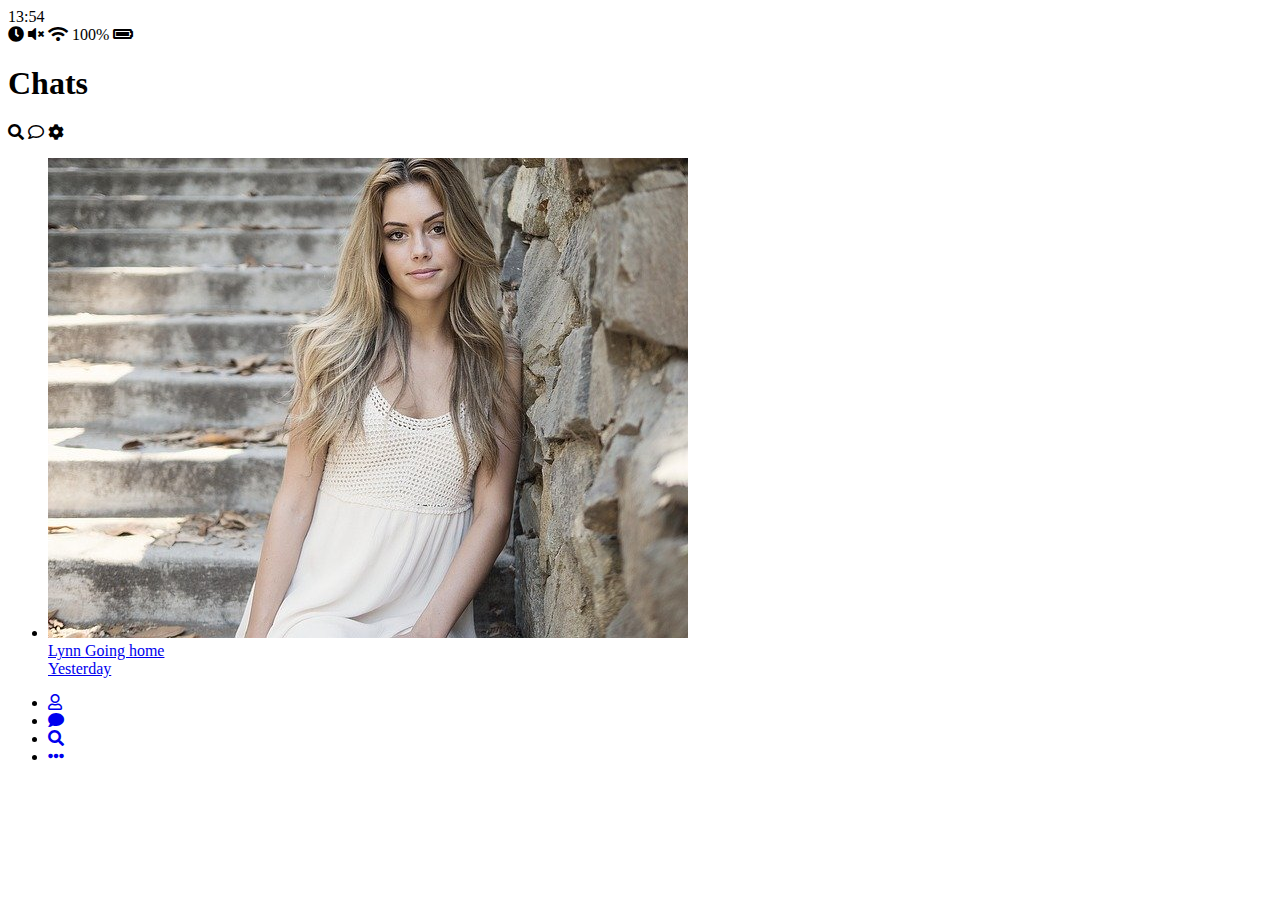
<file: index.html>
<!DOCTYPE html>
<html lang="en">
  <head>
    <meta charset="UTF-8" />
    <meta name="viewport" content="width=device-width, initial-scale=1.0" />
    <link
      rel="stylesheet"
      href="https://cdnjs.cloudflare.com/ajax/libs/font-awesome/5.8.2/css/all.min.css"
    />
    <title>Chat | Kakao Clone</title>
  </head>
  <body>
    <!-- status-bar -->
    <div class="status-bar">
      <div class="status-bar__column">
        <span class="status-bar__clock">13:54</span>
      </div>
      <div class="status-bar__column">
        <i class="fas fa-clock"></i>
        <i class="fas fa-volume-mute"></i>
        <i class="fas fa-wifi"></i>
        <span class="stsus-bar__battery-level">100%</span>
        <i class="fas fa-battery-full"></i>
      </div>
    </div>
    <!-- /status-bar -->
    <!-- header -->
    <header class="header">
      <div class="header__header-column">
        <h1 class="header__title">Chats</h1>
      </div>
      <div class="header__header-column">
        <span class="header__icon">
          <i class="fas fa-search"></i>
        </span>
        <span class="header__icon">
          <i class="far fa-comment"></i>
        </span>
        <span class="header__icon">
          <i class="fas fa-cog"></i>
        </span>
      </div>
    </header>
    <!-- /header -->
    <!-- main -->
    <main class="chats">
      <ul class="chats__list">
        <li class="chats__chat chat">
          <a href="chat.html">
            <div class="chat__column">
              <img class="chat__avatar g-avatar" src="img/avatar.jpg" alt="" />
              <div class="chat__content">
                <span class="chat__username">
                  Lynn
                </span>
                <span class="chat__preview">Going home</span>
              </div>
            </div>
            <div class="chat__column">
              <span class="chat__timestamp">Yesterday</span>
            </div>
          </a>
        </li>
      </ul>
    </main>
    <!-- /main -->
    <!-- nav -->
    <nav class="nav">
      <ul class="nav__list">
        <li class="nav__list-item">
          <a href="friends.html" class="nav__list-link"
            ><i class="far fa-user"></i
          ></a>
        </li>
        <li class="nav__list-item">
          <a href="index.html" class="nav__list-link"
            ><i class="fas fa-comment"></i
          ></a>
        </li>
        <li class="nav__list-item">
          <a href="find.html" class="nav__list-link"
            ><i class="fas fa-search"></i
          ></a>
        </li>
        <li class="nav__list-item">
          <a href="more.html" class="nav__list-link"
            ><i class="fas fa-ellipsis-h"></i
          ></a>
        </li>
      </ul>
    </nav>
    <!-- /nav -->
  </body>
</html>
</file>
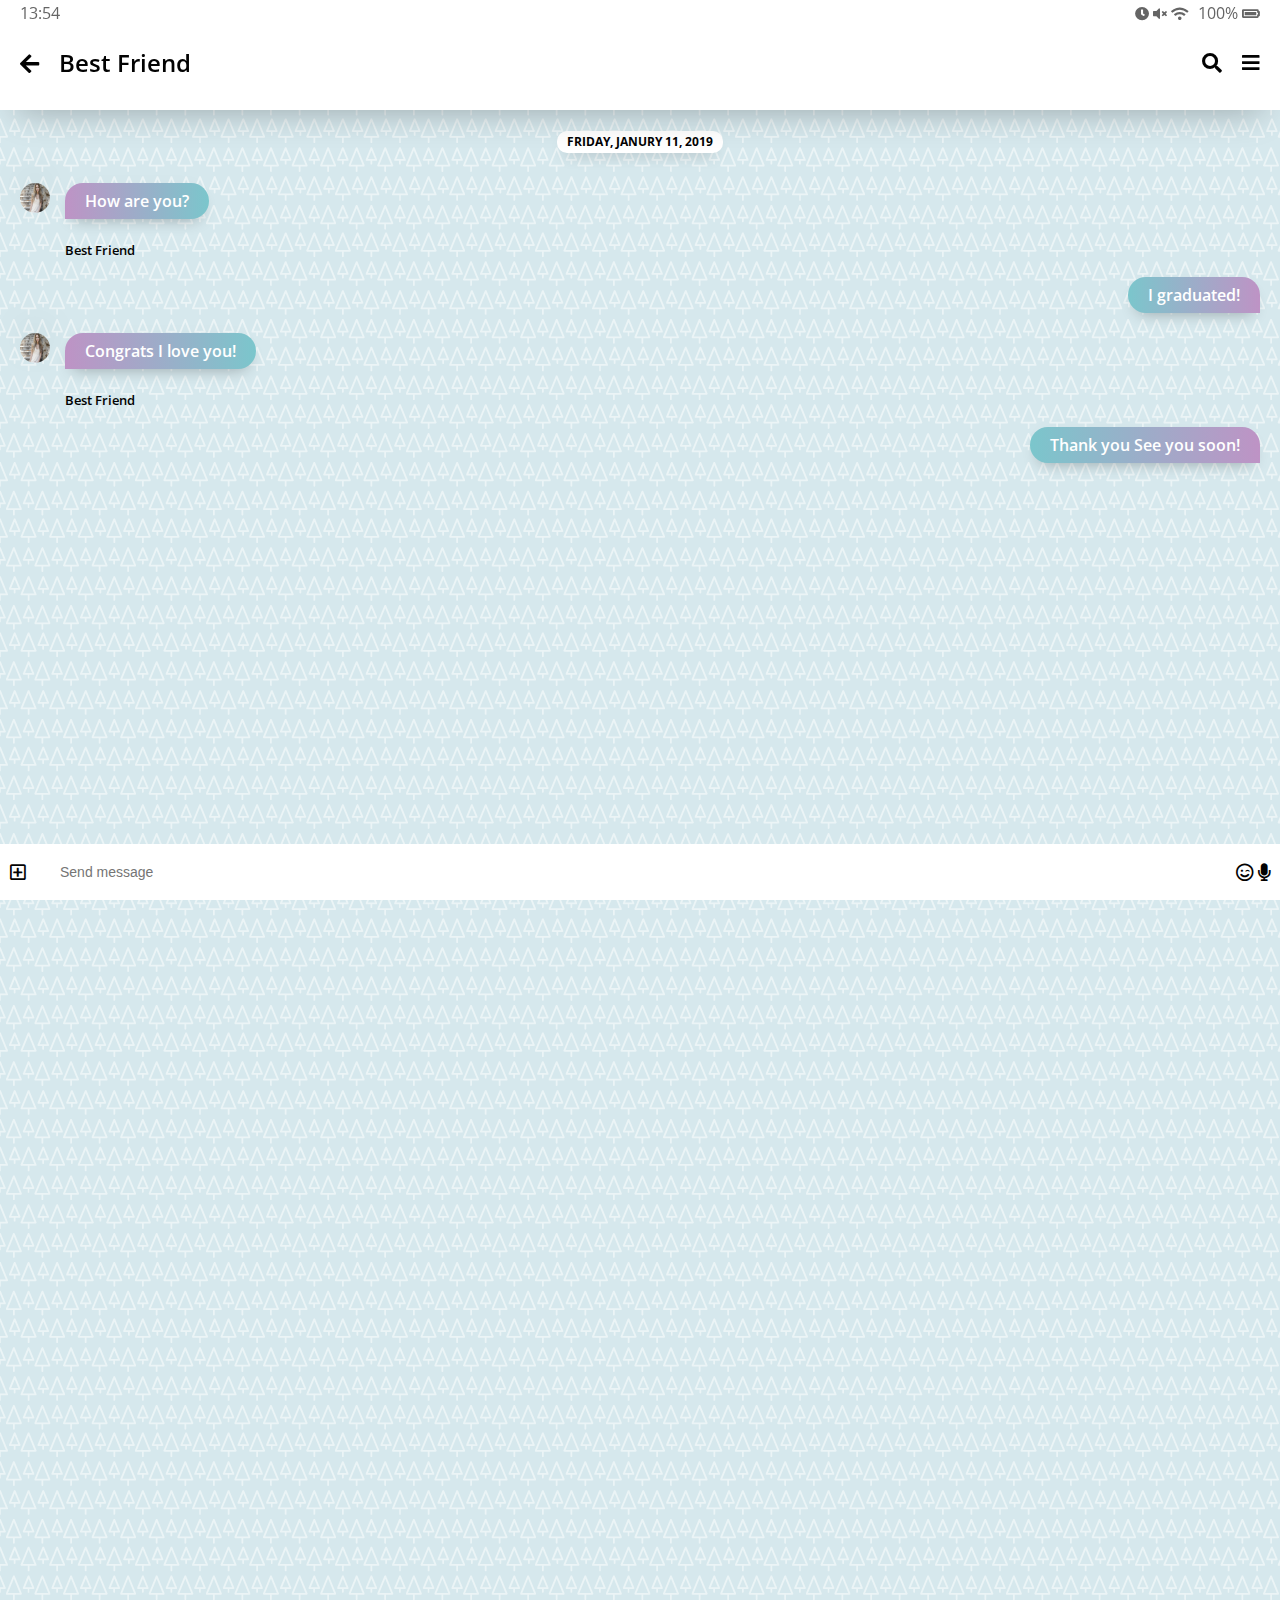
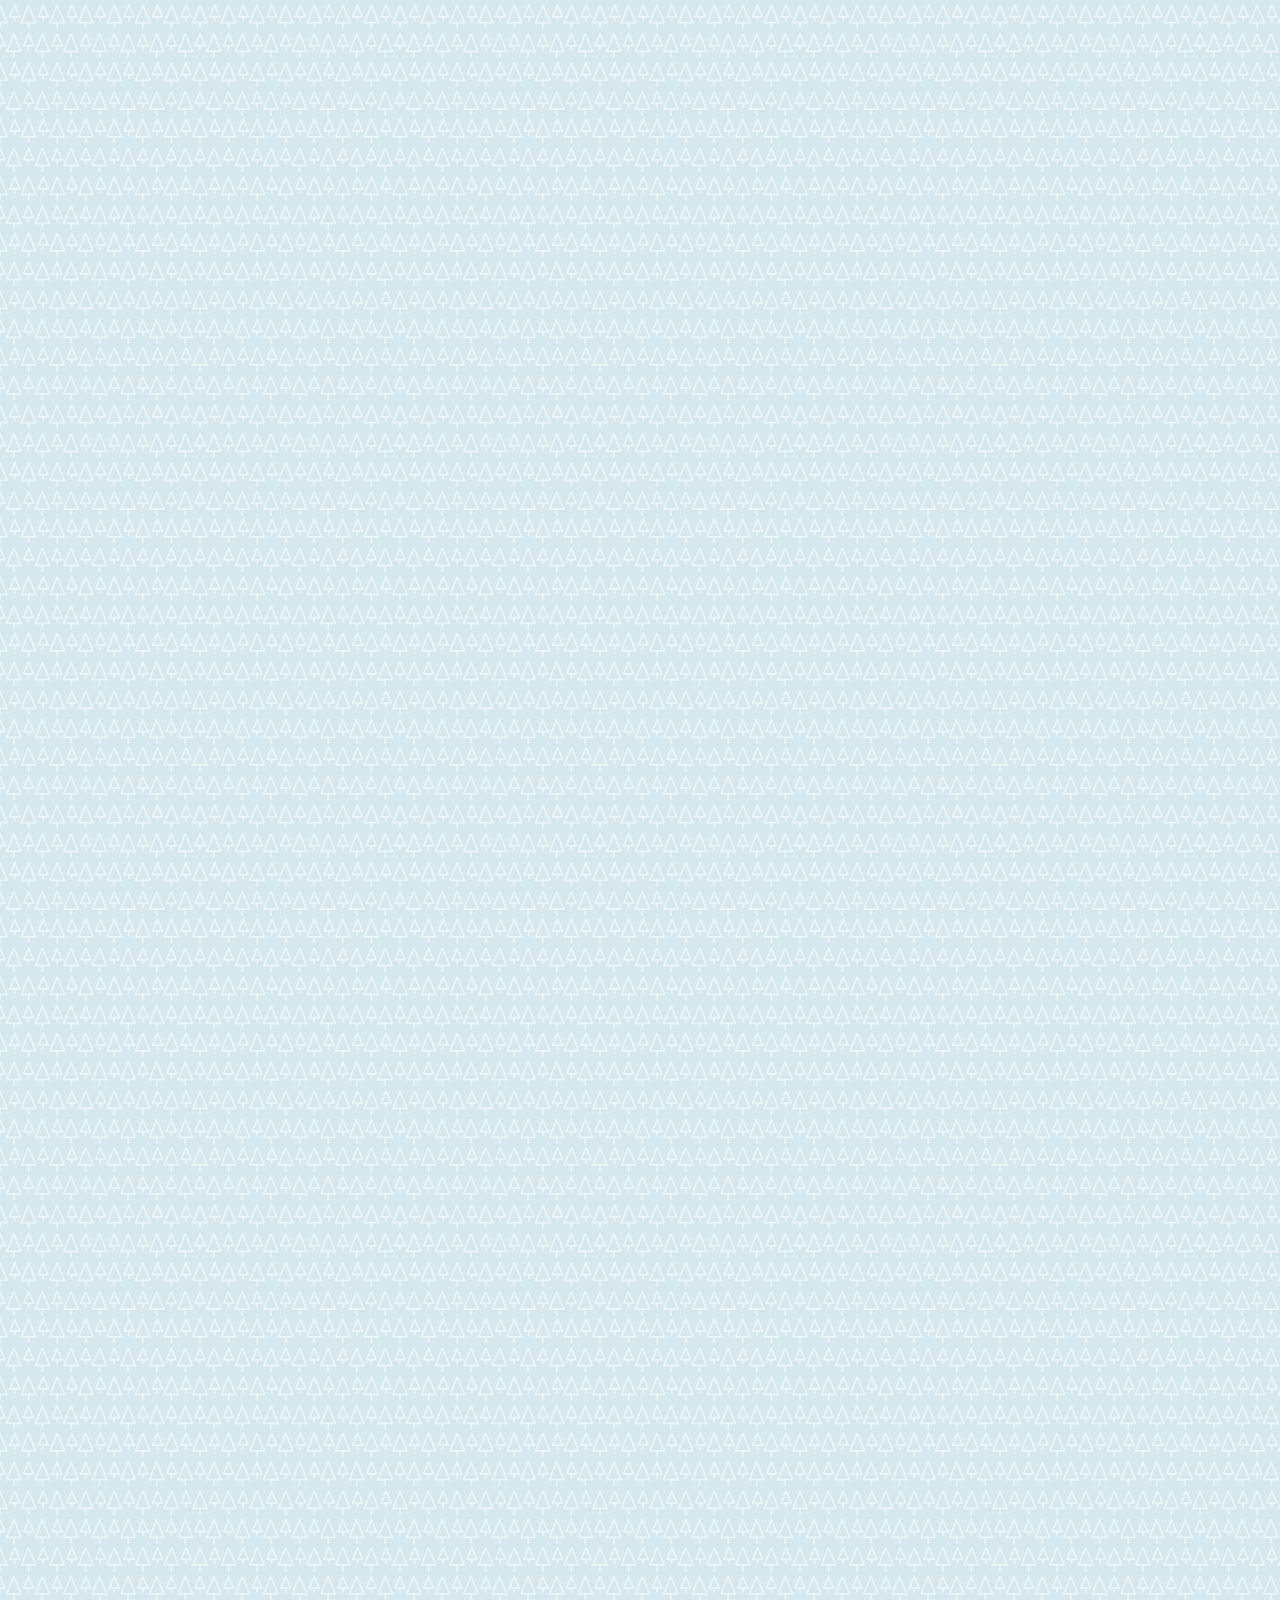
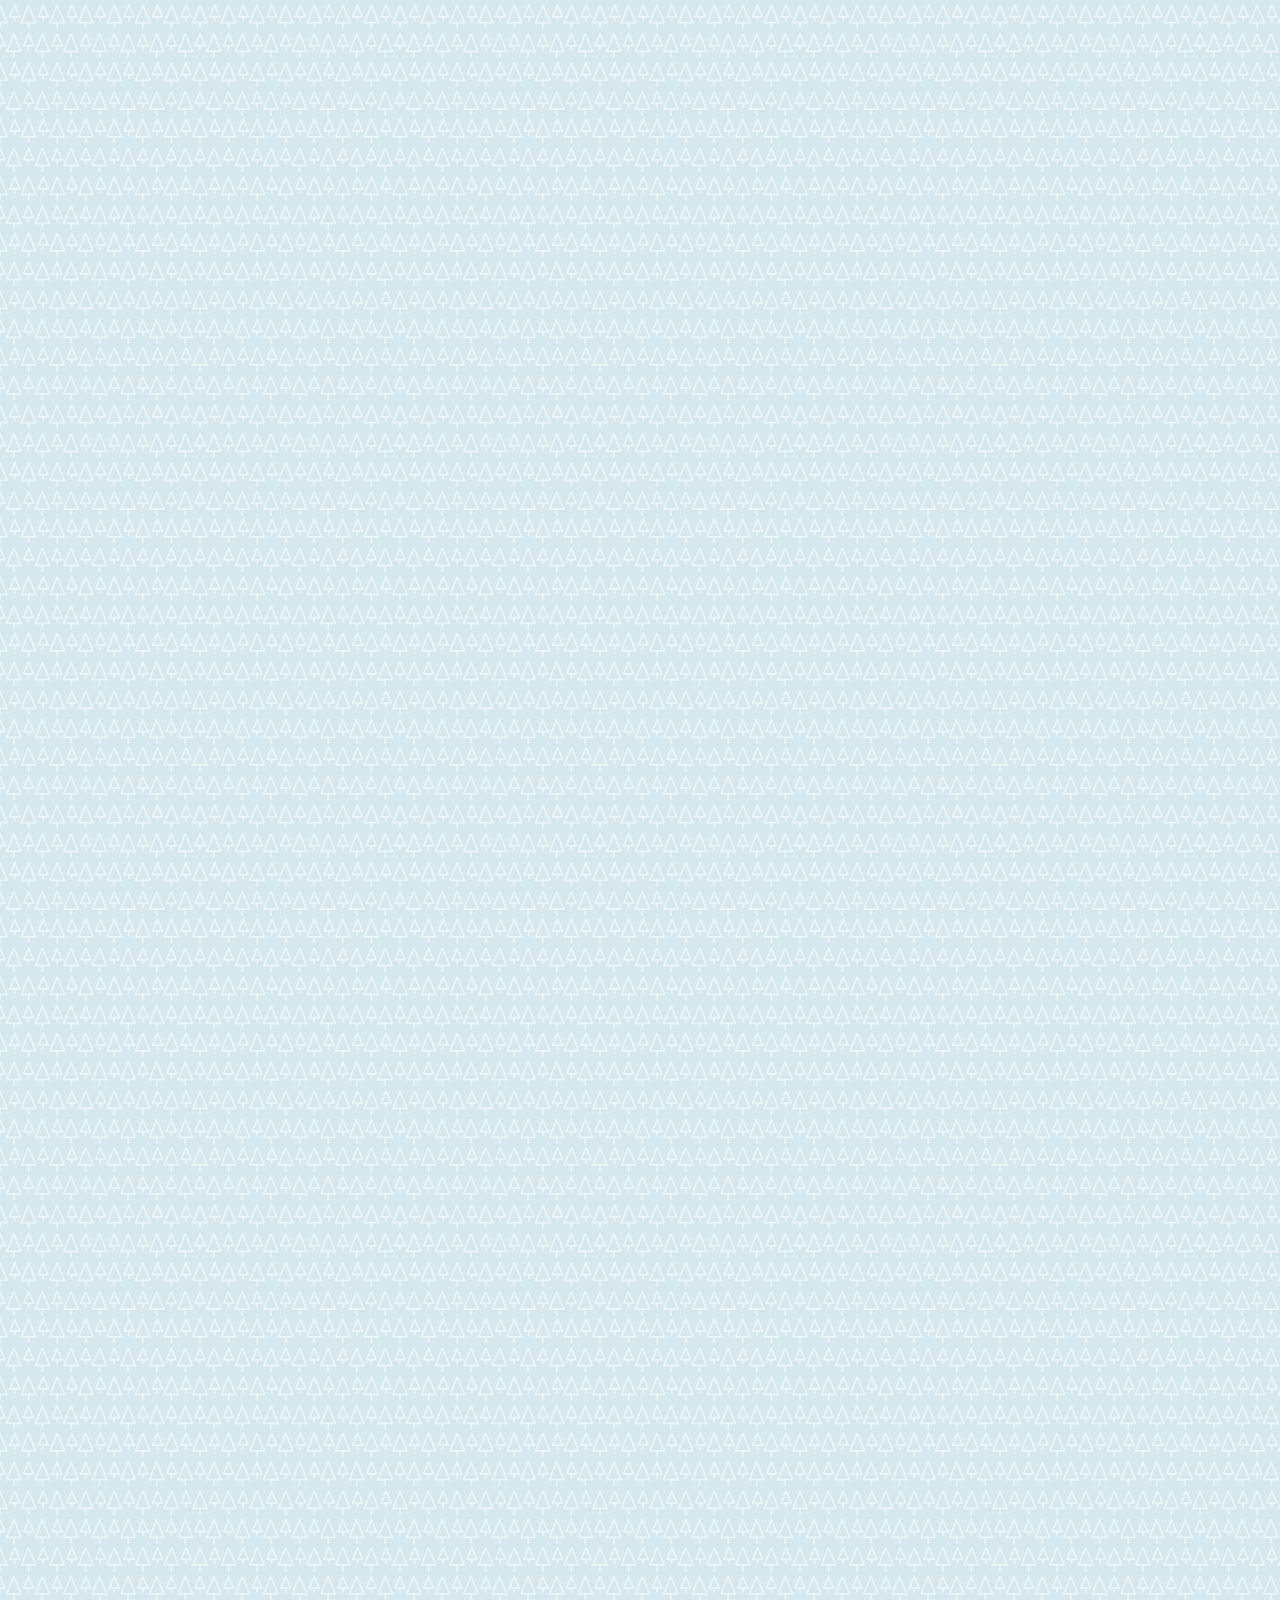
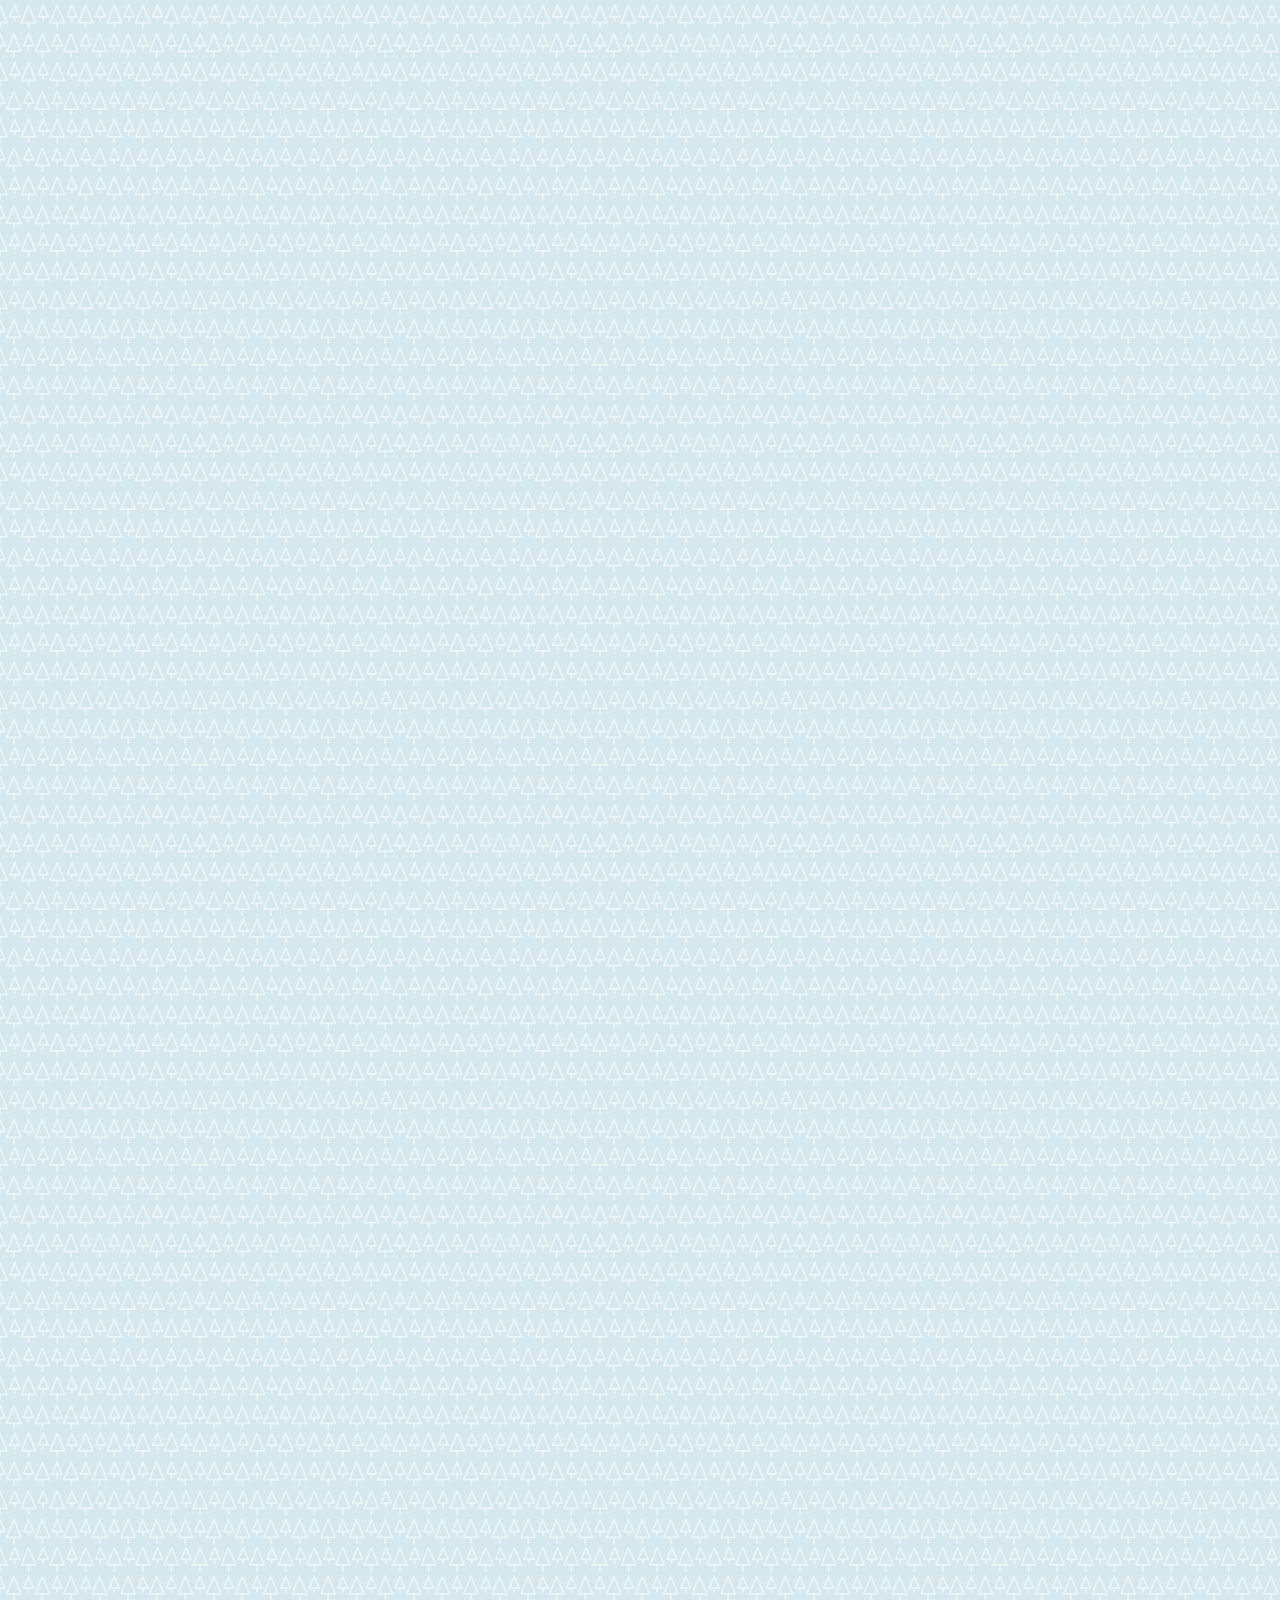
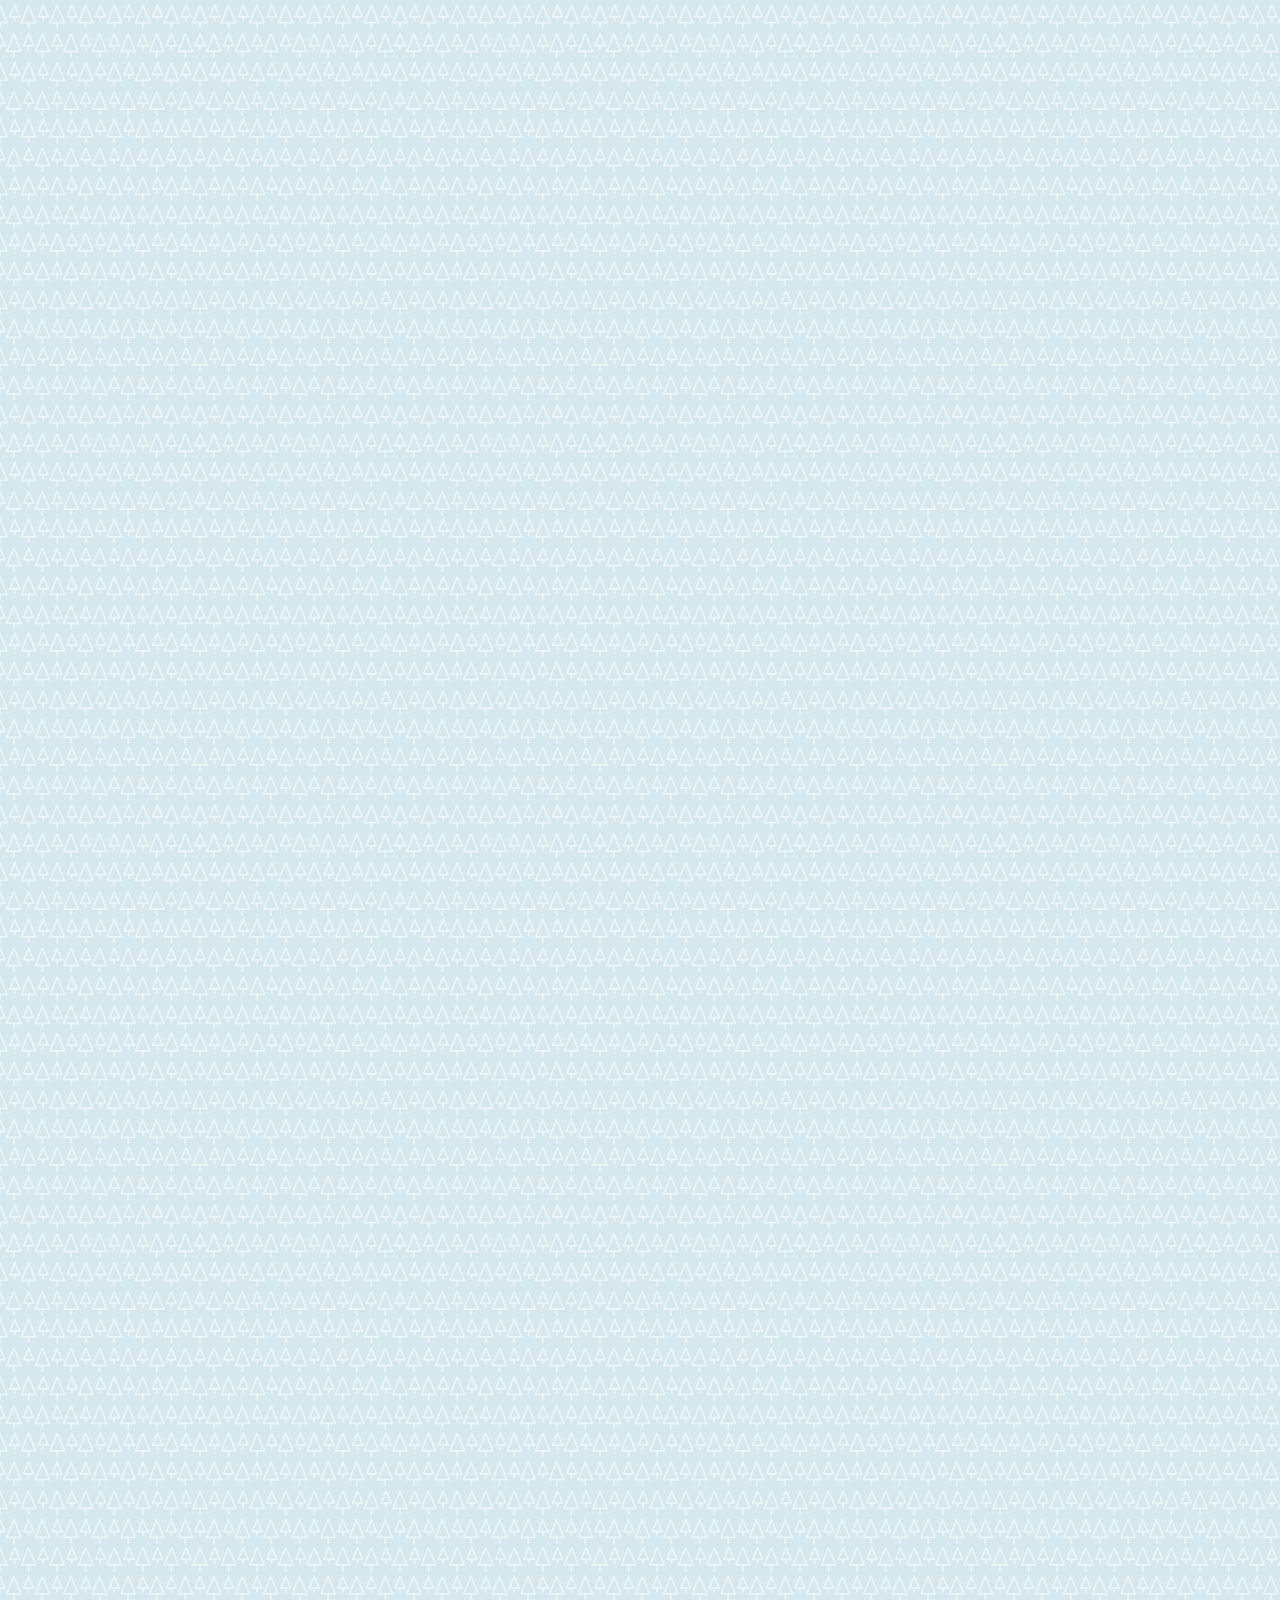
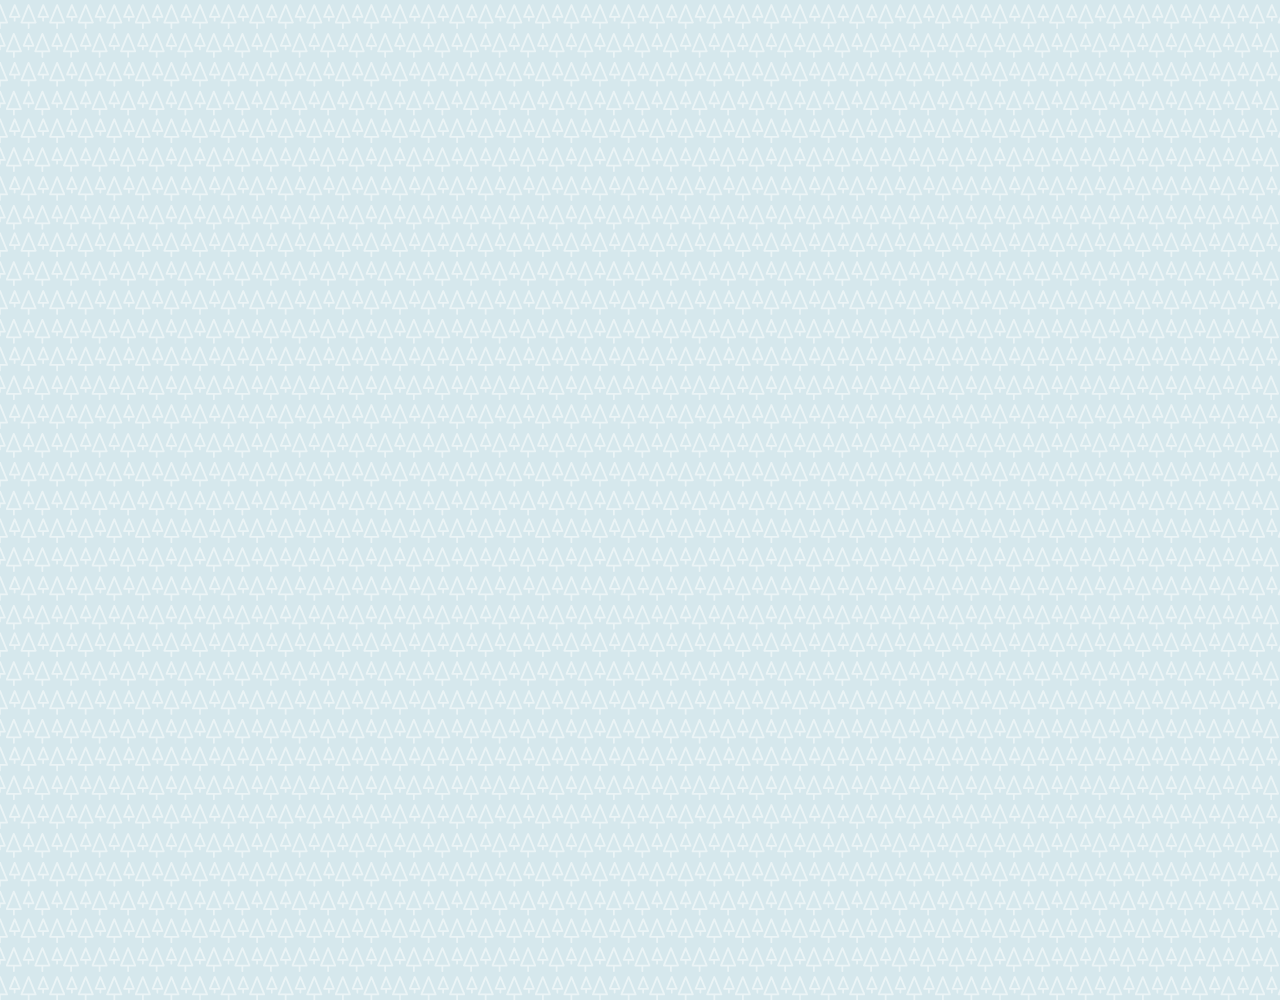
<file: chat.html>
<!DOCTYPE html>
<html lang="en">
  <head>
    <meta charset="UTF-8" />
    <meta name="viewport" content="width=device-width, initial-scale=1.0" />
    <link
      rel="stylesheet"
      href="https://cdnjs.cloudflare.com/ajax/libs/font-awesome/5.8.2/css/all.min.css"
    />
    <link rel="stylesheet" href="css/styles.css" />
    <title>Chat | Kakao Clone</title>
  </head>
  <body class="chat-body">
    <div class="header-wrapper">
      <!-- status-bar -->
      <div class="status-bar">
        <div class="status-bar__column">
          <span class="status-bar__clock">13:54</span>
        </div>
        <div class="status-bar__column">
          <i class="fas fa-clock"></i>
          <i class="fas fa-volume-mute"></i>
          <i class="fas fa-wifi"></i>
          <span class="stsus-bar__battery-level">100%</span>
          <i class="fas fa-battery-full"></i>
        </div>
      </div>
      <!-- /status-bar -->
      <!-- header -->
      <header class="header">
        <div class="header__header-column">
          <a href="index.html" class="header__back-bnt"
            ><i class="fas fa-arrow-left"></i
          ></a>
          <h1 class="header__title">Best Friend</h1>
        </div>
        <div class="header__header-column">
          <span class="header__icon">
            <i class="fas fa-search"></i>
          </span>
          <span class="header__icon"><i class="fas fa-bars"></i></span>
        </div>
      </header>
      <!-- /header -->
    </div>
    <!-- main -->
    <main class="chat-screen">
      <ul class="chat__messages">
        <span class="chat__timestamp">Friday, Janury 11, 2019</span>
        <li class="incoming-message message">
          <img src="img/avatar.jpg" class="g-avatar message__avatar" alt="" />
          <div class="message__content">
            <span class="message__bubble">
              How are you?
            </span>
            <span class="message__author">Best Friend</span>
          </div>
        </li>
        <li class="sent-message message">
          <span class="message__timestamp"></span>
          <div class="message__content">
            <span class="message__bubble">
              I graduated!
            </span>
          </div>
        </li>
        <li class="incoming-message message">
          <img src="img/avatar.jpg" class="g-avatar message__avatar" alt="" />
          <div class="message__content">
            <span class="message__bubble">
              Congrats I love you!
            </span>
            <span class="message__author">Best Friend</span>
          </div>
        </li>
        <li class="sent-message message">
          <span class="message__timestamp"></span>
          <div class="message__content">
            <span class="message__bubble">
              Thank you See you soon!
            </span>
          </div>
        </li>
      </ul>
    </main>
    <!-- /main -->
    <div class="chat__write--container">
      <input
        class="chat__write"
        type="text"
        placeholder="Send message"
        class="chat__write-input"
      />
      <div class="chat__icon-left chat__icon">
        <i class="far fa-plus-square"></i>
      </div>
      <div class="chat__icon-right chat__icon">
        <span class="chat__write-icon"><i class="far fa-smile-wink"></i></span>
        <span class="chat__write-icon"><i class="fas fa-microphone"></i></span>
      </div>
    </div>
  </body>
</html>
</file>
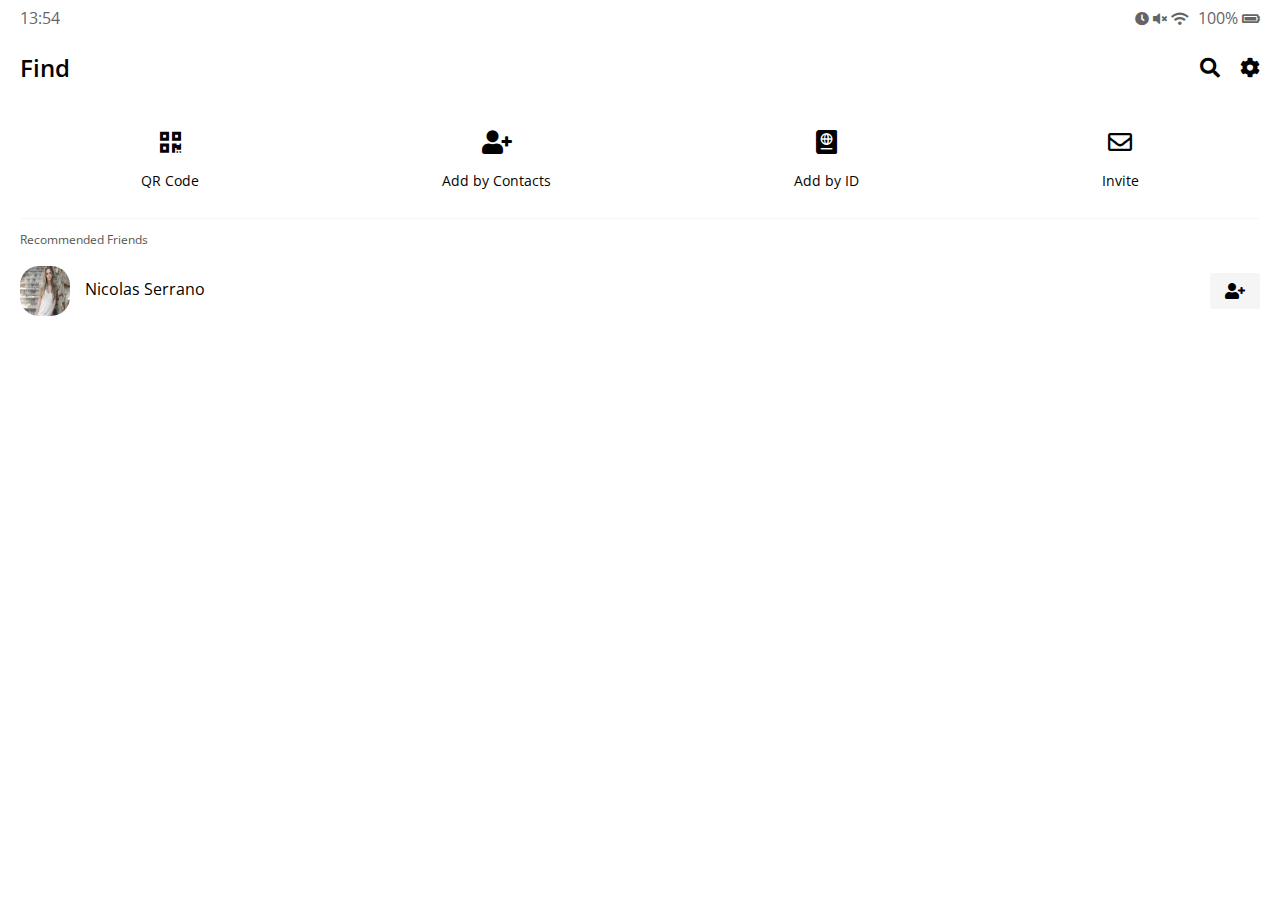
<file: find.html>
<!DOCTYPE html>
<html lang="en">
  <head>
    <meta charset="UTF-8" />
    <meta name="viewport" content="width=device-width, initial-scale=1.0" />
    <link
      rel="stylesheet"
      href="https://cdnjs.cloudflare.com/ajax/libs/font-awesome/5.8.2/css/all.min.css"
    />
    <link rel="stylesheet" href="css/styles.css" />
    <title>Find | Kakao Clone</title>
  </head>
  <body>
    <!-- status-bar -->
    <div class="status-bar">
      <div class="status-bar__column">
        <span class="status-bar__clock">13:54</span>
      </div>
      <div class="status-bar__column">
        <i class="fas fa-clock"></i>
        <i class="fas fa-volume-mute"></i>
        <i class="fas fa-wifi"></i>
        <span class="stsus-bar__battery-level">100%</span>
        <i class="fas fa-battery-full"></i>
      </div>
    </div>
    <!-- /status-bar -->
    <!-- header -->
    <header class="header">
      <div class="header__header-column">
        <h1 class="header__title">Find</h1>
      </div>
      <div class="header__header-column">
        <span class="header__icon">
          <i class="fas fa-search"></i>
        </span>
        <span class="header__icon">
          <i class="fas fa-cog"></i>
        </span>
      </div>
    </header>
    <!-- /header -->
    <!-- /header -->
    <main class="find">
      <!-- main header -->
      <header class="find__header">
        <ul class="find__header-list">
          <li class="find__header-btn header-btn">
            <span class="header-btn__icon"
              ><i class="fas fa-qrcode fa-2x"></i
            ></span>
            <span class="header-btn__title">QR Code</span>
          </li>
          <li class="find__header-btn header-btn">
            <span class="header-btn__icon"
              ><i class="fas fa-user-plus fa-2x"></i
            ></span>
            <span class="header-btn__title">Add by Contacts</span>
          </li>
          <li class="find__header-btn header-btn">
            <span class="header-btn__icon"
              ><i class="fas fa-passport fa-2x"></i
            ></span>
            <span class="header-btn__title">Add by ID</span>
          </li>
          <li class="find__header-btn header-btn">
            <span class="header-btn__icon"
              ><i class="far fa-envelope fa-2x"></i
            ></span>
            <span class="header-btn__title">Invite</span>
          </li>
        </ul>
      </header>
      <!-- main list -->
      <ul class="find__recommended">
        <h5 class="find__title">
          Recommended Friends
        </h5>
        <li class="find__friend friend friend--lg">
          <div class="friend__column">
            <img src="img/avatar.jpg" alt="" class="friend__avatar" />
            <div class="friend__content">
              <span class="friend__name">
                Nicolas Serrano
              </span>
            </div>
          </div>
          <div class="friend__column">
            <div class="friend__add-btn">
              <i class="fas fa-user-plus"></i>
            </div>
          </div>
        </li>
      </ul>
    </main>
    <!-- nav -->
    <!-- nav -->
    <nav class="nav">
      <ul class="nav__list">
        <li class="nav__list-item">
          <a href="friends.html" class="nav__list-link"
            ><i class="far fa-user"></i
          ></a>
        </li>
        <li class="nav__list-item">
          <a href="index.html" class="nav__list-link"
            ><i class="far fa-comment"></i
          ></a>
        </li>
        <li class="nav__list-item">
          <a href="find.html" class="nav__list-link"
            ><i class="fas fa-search"></i
          ></a>
        </li>
        <li class="nav__list-item">
          <a href="more.html" class="nav__list-link"
            ><i class="fas fa-ellipsis-h"></i
          ></a>
        </li>
      </ul>
    </nav>
    <!-- /nav -->
  </body>
</html>
</file>
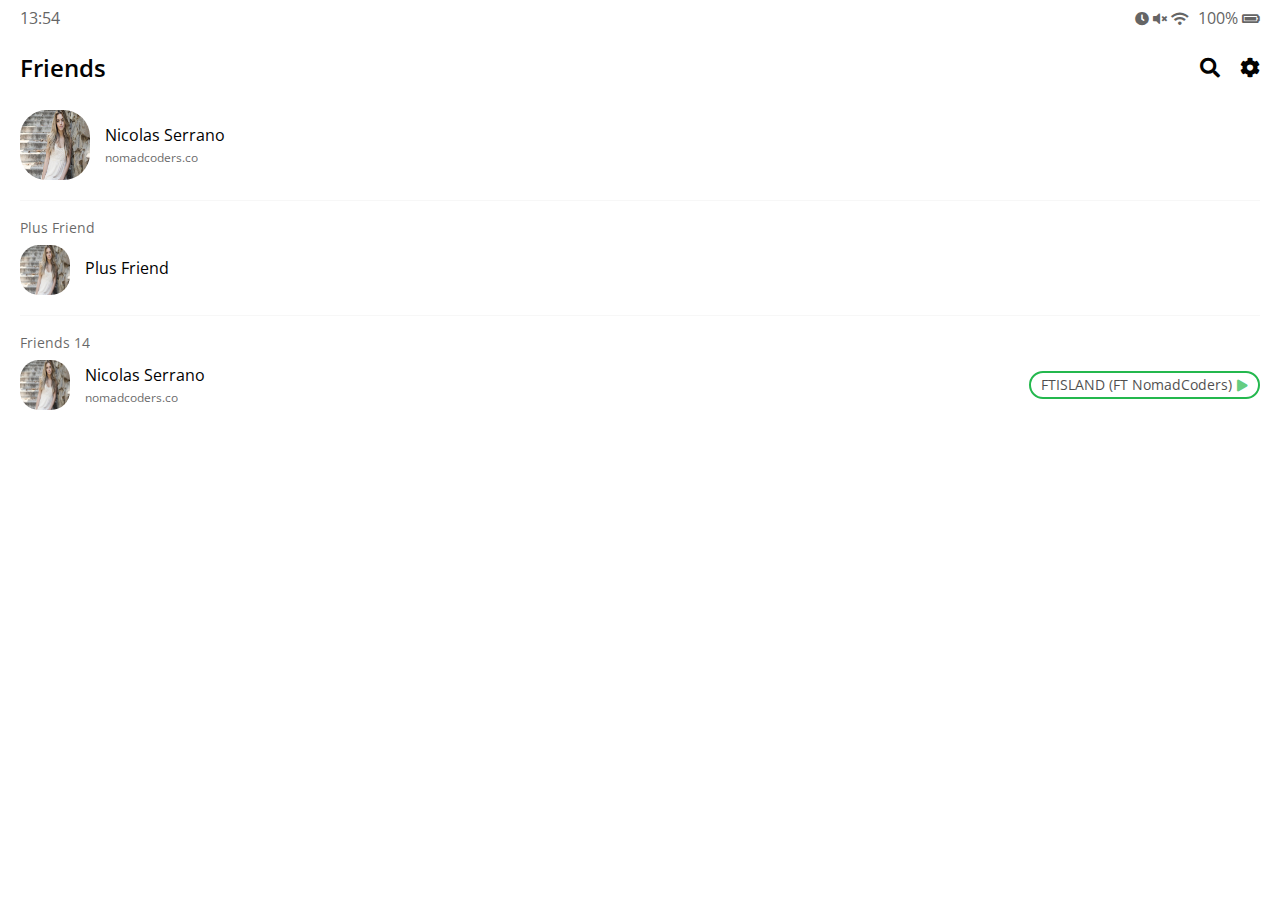
<file: friends.html>
<!DOCTYPE html>
<html lang="en">
  <head>
    <meta charset="UTF-8" />
    <meta name="viewport" content="width=device-width, initial-scale=1.0" />
    <link
      rel="stylesheet"
      href="https://cdnjs.cloudflare.com/ajax/libs/font-awesome/5.8.2/css/all.min.css"
    />
    <link rel="stylesheet" href="css/styles.css" />
    <title>Friends | Kakao Clone</title>
  </head>
  <body>
    <!-- status-bar -->
    <div class="status-bar">
      <div class="status-bar__column">
        <span class="status-bar__clock">13:54</span>
      </div>
      <div class="status-bar__column">
        <i class="fas fa-clock"></i>
        <i class="fas fa-volume-mute"></i>
        <i class="fas fa-wifi"></i>
        <span class="stsus-bar__battery-level">100%</span>
        <i class="fas fa-battery-full"></i>
      </div>
    </div>
    <!-- /status-bar -->
    <!-- header -->
    <header class="header">
      <div class="header__header-column">
        <h1 class="header__title">Friends</h1>
      </div>
      <div class="header__header-column">
        <span class="header__icon">
          <i class="fas fa-search"></i>
        </span>
        <span class="header__icon">
          <i class="fas fa-cog"></i>
        </span>
      </div>
    </header>
    <!-- /header -->
    <!-- UserRow -->
    <main class="friends">
      <header class="friends__header">
        <div class="friends__friend friend">
          <div class="friend__column">
            <img src="img/avatar.jpg" alt="" class="g-avatar friend__avatar" />
            <div class="friend__content">
              <span class="friend__name">
                Nicolas Serrano
              </span>
              <span class="friend__status">
                nomadcoders.co
              </span>
            </div>
          </div>
        </div>
      </header>
      <!-- /top -->
      <div class="friends__plus">
        <h5 class="friends__title">Plus Friend</h5>
        <div class="friends__friend friend">
          <div class="friend__column">
            <img src="img/avatar.jpg" alt="" class="friend__avatar" />
            <div class="friend__content">
              <span class="friend__name">
                Plus Friend
              </span>
            </div>
          </div>
        </div>
      </div>
      <!-- list -->
      <ul class="friends__list">
        <h5 class="friends__title">Friends 14</h5>
        <li class="friends__friend friend friend--lg">
          <div class="friend__column">
            <img src="img/avatar.jpg" alt="" class="friend__avatar" />
            <div class="friend__content">
              <span class="friend__name">
                Nicolas Serrano
              </span>
              <span class="friend__status">
                nomadcoders.co
              </span>
            </div>
          </div>
          <div class="friend__column">
            <div class="now-listening">
              <span>FTISLAND (FT NomadCoders)<i class="fas fa-play"></i></span>
            </div>
          </div>
        </li>
      </ul>
    </main>
    <!-- /UserRow -->
    <!-- nav -->
    <nav class="nav">
      <ul class="nav__list">
        <li class="nav__list-item">
          <a href="friends.html" class="nav__list-link"
            ><i class="fas fa-user"></i
          ></a>
        </li>
        <li class="nav__list-item">
          <a href="index.html" class="nav__list-link"
            ><i class="far fa-comment"></i
          ></a>
        </li>
        <li class="nav__list-item">
          <a href="find.html" class="nav__list-link"
            ><i class="fas fa-search"></i
          ></a>
        </li>
        <li class="nav__list-item">
          <a href="more.html" class="nav__list-link"
            ><i class="fas fa-ellipsis-h"></i
          ></a>
        </li>
      </ul>
    </nav>
    <!-- /nav -->
  </body>
</html>
</file>
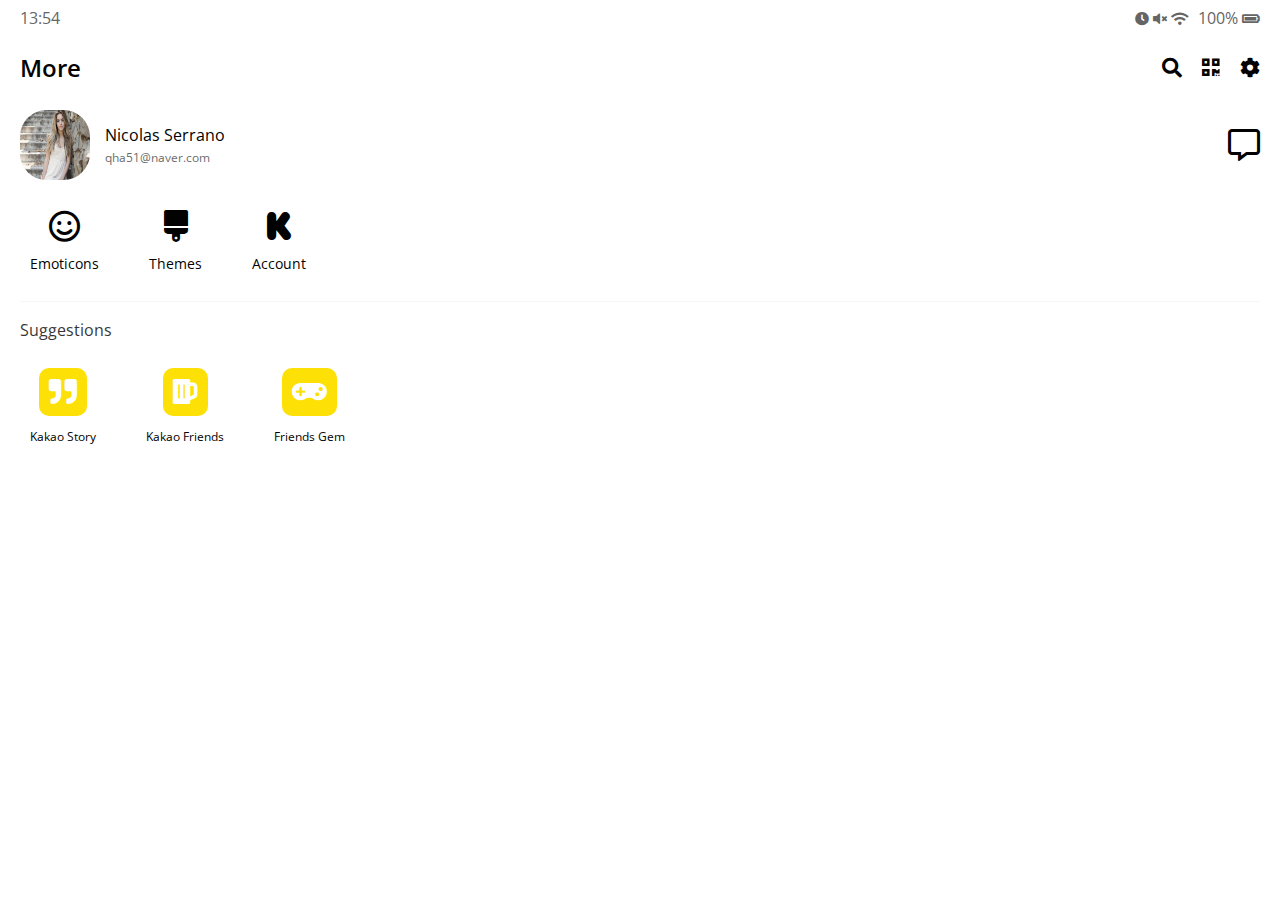
<file: more.html>
<!DOCTYPE html>
<html lang="en">
  <head>
    <meta charset="UTF-8" />
    <meta name="viewport" content="width=device-width, initial-scale=1.0" />
    <link
      rel="stylesheet"
      href="https://cdnjs.cloudflare.com/ajax/libs/font-awesome/5.8.2/css/all.min.css"
    />
    <link rel="stylesheet" href="css/styles.css" />
    <title>More | Kakao Clone</title>
  </head>
  <body>
    <!-- status-bar -->
    <div class="status-bar">
      <div class="status-bar__column">
        <span class="status-bar__clock">13:54</span>
      </div>
      <div class="status-bar__column">
        <i class="fas fa-clock"></i>
        <i class="fas fa-volume-mute"></i>
        <i class="fas fa-wifi"></i>
        <span class="stsus-bar__battery-level">100%</span>
        <i class="fas fa-battery-full"></i>
      </div>
    </div>
    <!-- /status-bar -->
    <!-- header -->
    <header class="header">
      <div class="header__header-column">
        <h1 class="header__title">More</h1>
      </div>
      <div class="header__header-column">
        <span class="header__icon">
          <i class="fas fa-search"></i>
        </span>
        <span class="header__icon">
          <i class="fas fa-qrcode"></i>
        </span>
        <span class="header__icon">
          <a href="settings.html"> <i class="fas fa-cog"></i></a>
        </span>
      </div>
    </header>
    <!-- /header -->
    <!-- /header -->
    <main class="more">
      <!-- main header -->
      <header class="more__header">
        <div class="friends__friend friend friend--lg">
          <div class="friend__column">
            <img src="img/avatar.jpg" alt="" class="g-avatar friend__avatar" />
            <div class="friend__content">
              <span class="friend__name">
                Nicolas Serrano
              </span>
              <span class="friend__status">
                qha51@naver.com
              </span>
            </div>
          </div>
          <div class="friend__column">
            <i class="far fa-comment-alt fa-2x"></i>
          </div>
        </div>
        <ul class="more__btn-list">
          <li class="more__btn">
            <span class="more__btn-icon"
              ><i class="far fa-smile fa-2x"></i
            ></span>
            <span class="more__btn-title">Emoticons</span>
          </li>
          <li class="more__btn">
            <span class="more__btn-icon"
              ><i class="fas fa-brush fa-2x"></i
            ></span>
            <span class="more__btn-title">Themes</span>
          </li>
          <li class="more__btn">
            <span class="more__btn-icon"
              ><i class="fab fa-kickstarter-k fa-2x"></i
            ></span>
            <span class="more__btn-title">Account</span>
          </li>
        </ul>
      </header>
      <!-- main bottom -->
      <section class="more__suggestions">
        <h5 class="more__title">Suggestions</h5>
        <ul class="more__suggestions-list">
          <li class="more__suggestion suggestion">
            <span class="suggestion__icon"
              ><i class="fas fa-quote-right"></i
            ></span>
            <span class="suggestion-title">Kakao Story</span>
          </li>
          <li class="more__suggestion suggestion">
            <span class="suggestion__icon"><i class="fas fa-beer"></i></span>
            <span class="suggestion-title">Kakao Friends</span>
          </li>
          <li class="more__suggestion suggestion">
            <span class="suggestion__icon"><i class="fas fa-gamepad"></i></span>
            <span class="suggestion-title">Friends Gem</span>
          </li>
        </ul>
      </section>
    </main>
    <!-- nav -->
    <!-- nav -->
    <nav class="nav">
      <ul class="nav__list">
        <li class="nav__list-item">
          <a href="friends.html" class="nav__list-link"
            ><i class="far fa-user"></i
          ></a>
        </li>
        <li class="nav__list-item">
          <a href="index.html" class="nav__list-link"
            ><i class="far fa-comment"></i
          ></a>
        </li>
        <li class="nav__list-item">
          <a href="find.html" class="nav__list-link"
            ><i class="fas fa-search"></i
          ></a>
        </li>
        <li class="nav__list-item">
          <a href="more.html" class="nav__list-link"
            ><i class="fas fa-ellipsis-h"></i
          ></a>
        </li>
      </ul>
    </nav>
    <!-- /nav -->
  </body>
</html>
</file>
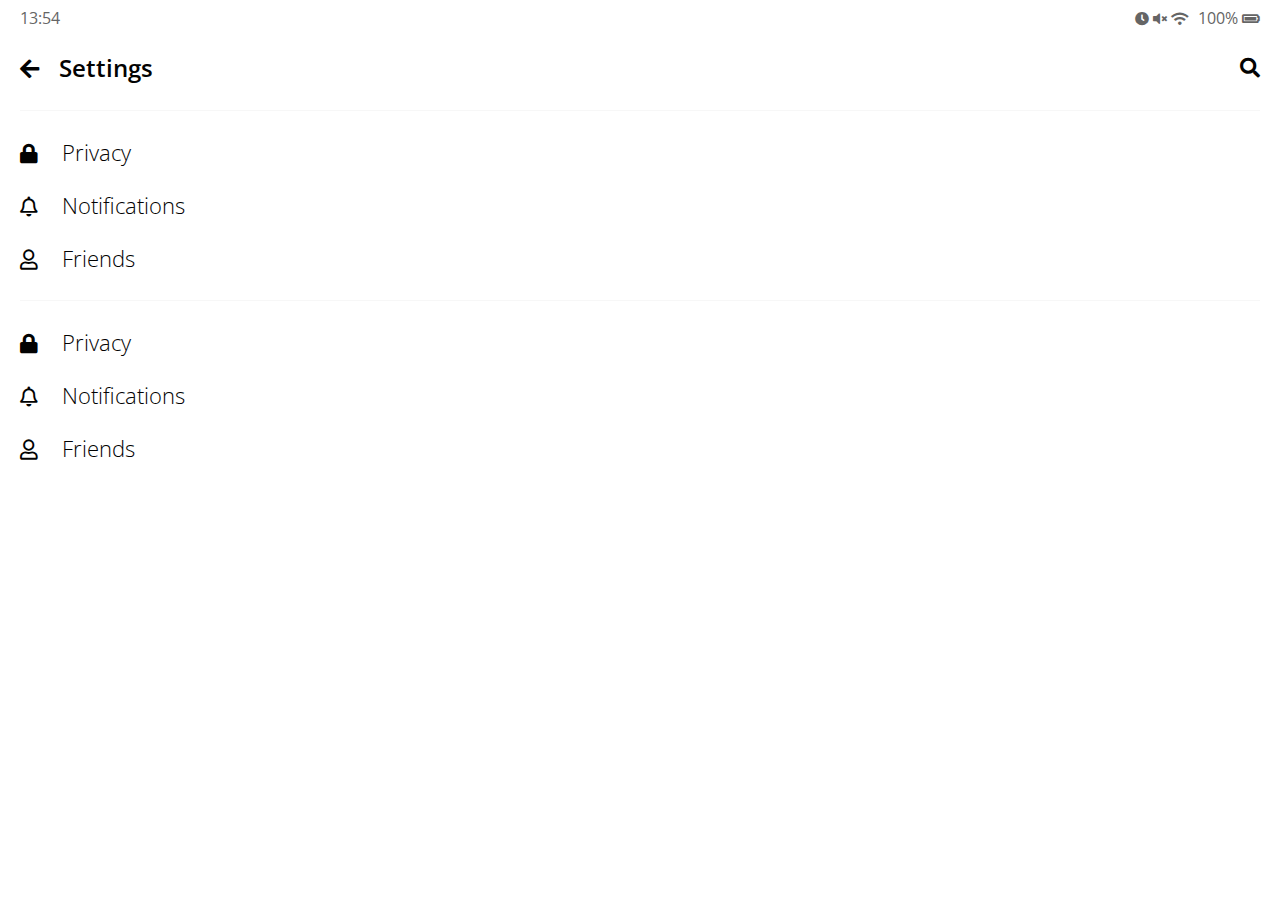
<file: settings.html>
<!DOCTYPE html>
<html lang="en">
  <head>
    <meta charset="UTF-8" />
    <meta name="viewport" content="width=device-width, initial-scale=1.0" />
    <link
      rel="stylesheet"
      href="https://cdnjs.cloudflare.com/ajax/libs/font-awesome/5.8.2/css/all.min.css"
    />
    <link rel="stylesheet" href="css/styles.css" />
    <title>Setting | Kakao Clone</title>
  </head>
  <body>
    <!-- status-bar -->
    <div class="status-bar">
      <div class="status-bar__column">
        <span class="status-bar__clock">13:54</span>
      </div>
      <div class="status-bar__column">
        <i class="fas fa-clock"></i>
        <i class="fas fa-volume-mute"></i>
        <i class="fas fa-wifi"></i>
        <span class="stsus-bar__battery-level">100%</span>
        <i class="fas fa-battery-full"></i>
      </div>
    </div>
    <!-- /status-bar -->
    <!-- header -->
    <header class="header">
      <div class="header__header-column">
        <a href="more.html" class="header__back-bnt"
          ><i class="fas fa-arrow-left"></i
        ></a>
        <h1 class="header__title">Settings</h1>
      </div>
      <div class="header__header-column">
        <span class="header__icon">
          <i class="fas fa-search"></i>
        </span>
      </div>
    </header>
    <!-- /header -->
    <main class="settings">
      <section class="settings__sections">
        <ul class="settings__list">
          <li class="settings__setting">
            <span class="settings__icon"><i class="fas fa-lock"></i></span>
            <span class="settings__title">Privacy</span>
          </li>
          <li class="settings__setting">
            <span class="settings__icon"><i class="far fa-bell"></i></span>
            <span class="settings__title">Notifications</span>
          </li>
          <li class="settings__setting">
            <span class="settings__icon"><i class="far fa-user"></i></span>
            <span class="settings__title">Friends</span>
          </li>
        </ul>
      </section>
    </main>
    <main class="settings">
      <section class="settings__sections">
        <ul class="settings__list">
          <li class="settings__setting">
            <span class="settings__icon"><i class="fas fa-lock"></i></span>
            <span class="settings__title">Privacy</span>
          </li>
          <li class="settings__setting">
            <span class="settings__icon"><i class="far fa-bell"></i></span>
            <span class="settings__title">Notifications</span>
          </li>
          <li class="settings__setting">
            <span class="settings__icon"><i class="far fa-user"></i></span>
            <span class="settings__title">Friends</span>
          </li>
        </ul>
      </section>
    </main>
  </body>
</html>
</file>
<file: css/styles.css>
@import url("https://fonts.googleapis.com/css?family=Lacquer|Open+Sans:400,700&display=swap");
@import "reset.css";
@import "status-bar.css";
@import "header.css";
@import "nav-bar.css";
@import "friend.css";
@import "friends.css";
@import "find.css";
@import "more.css";
@import "setting.css";
@import "chat.css";

* {
  box-sizing: border-box;
}

body {
  background-color: white;
  padding: 10px 20px;
  color: #020202;
  font-family: "Open Sans", -apple-system, BlinkMacSystemFont, "Segoe UI",
    Roboto, Oxygen, Ubuntu, Cantarell, "Open Sans", "Helvetica Neue", sans-serif;
}

a {
  color: inherit;
  text-decoration: none;
}

@keyframes fadeIn {
  from {
    opacity: 0;
    transform: translateY(50px);
  }
  to {
    opacity: 1;
    transform: none;
  }
}

main {
  animation: fadeIn 0.5s ease-in-out;
}
</file>
